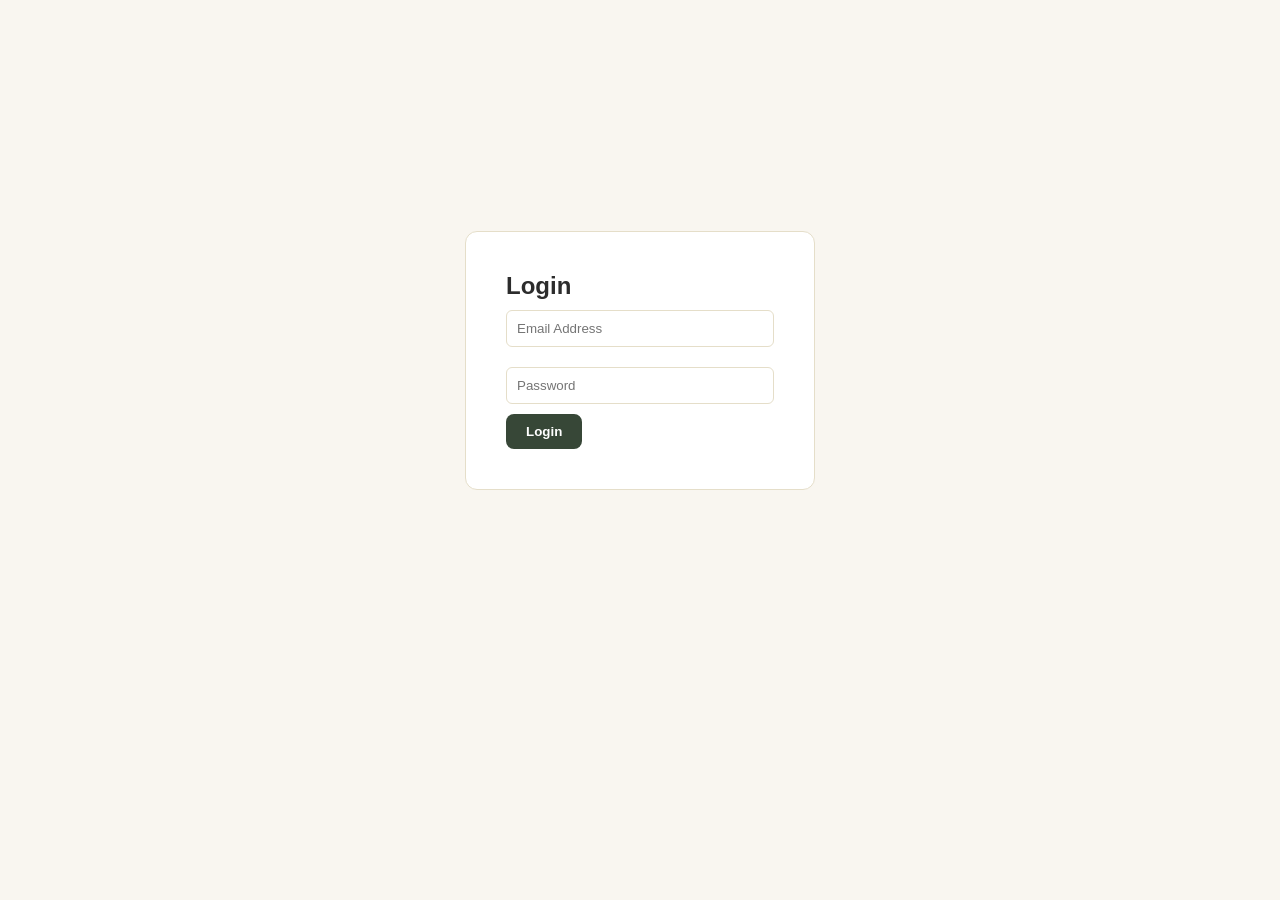
<file: auth.html>
<!DOCTYPE html>
<html lang="en">
<head>
  <meta charset="UTF-8">
  <title>GlowCraft | Auth</title>
  <link rel="stylesheet" href="css/style.css">
  <link rel="stylesheet" href="css/auth.css">
</head>
<body>

  <div class="container auth-container">
    <div class="auth-box">
      <h2>Login</h2>
      <input type="email" placeholder="Email Address">
      <input type="password" placeholder="Password">
      <button class="btn btn-primary">Login</button>
    </div>
  </div>

</body>
</html>
</file>
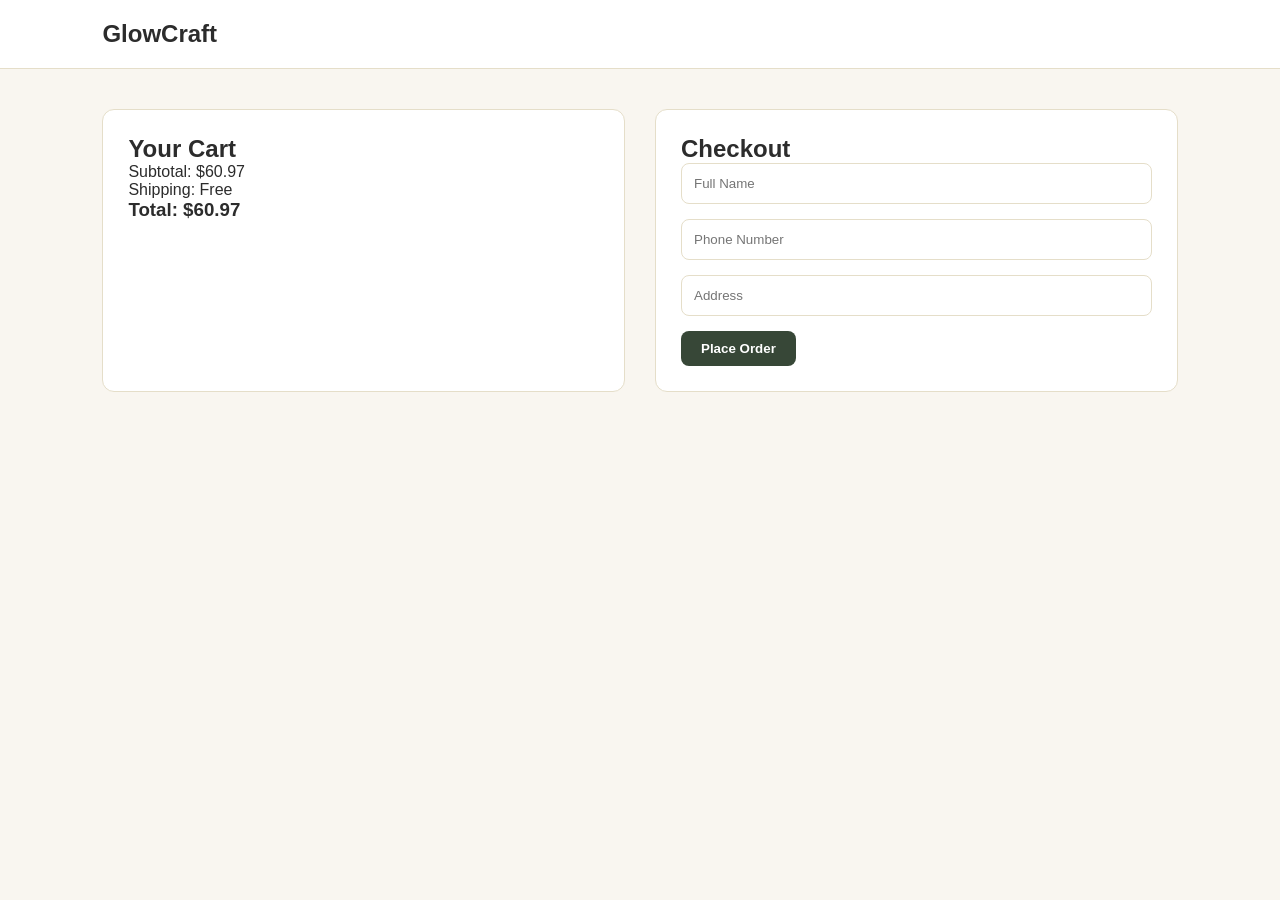
<file: cart.html>
<!DOCTYPE html>
<html lang="en">
<head>
  <meta charset="UTF-8">
  <title>GlowCraft | Cart & Checkout</title>
  <link rel="stylesheet" href="css/style.css">
  <link rel="stylesheet" href="css/cart.css">
</head>
<body>

  <header class="navbar">
    <div class="logo">GlowCraft</div>
  </header>

  <div class="container cart-layout">
    <div class="cart-box">
      <h2>Your Cart</h2>
      <div class="cart-summary">
        <p>Subtotal: $60.97</p>
        <p>Shipping: Free</p>
        <h3>Total: $60.97</h3>
      </div>
    </div>

    <div class="checkout-box">
      <h2>Checkout</h2>
      <form class="checkout-form">
        <input type="text" placeholder="Full Name" required>
        <input type="text" placeholder="Phone Number" required>
        <input type="text" placeholder="Address" required>
        <button type="submit" class="btn btn-primary">Place Order</button>
      </form>
    </div>
  </div>

</body>
</html>
</file>
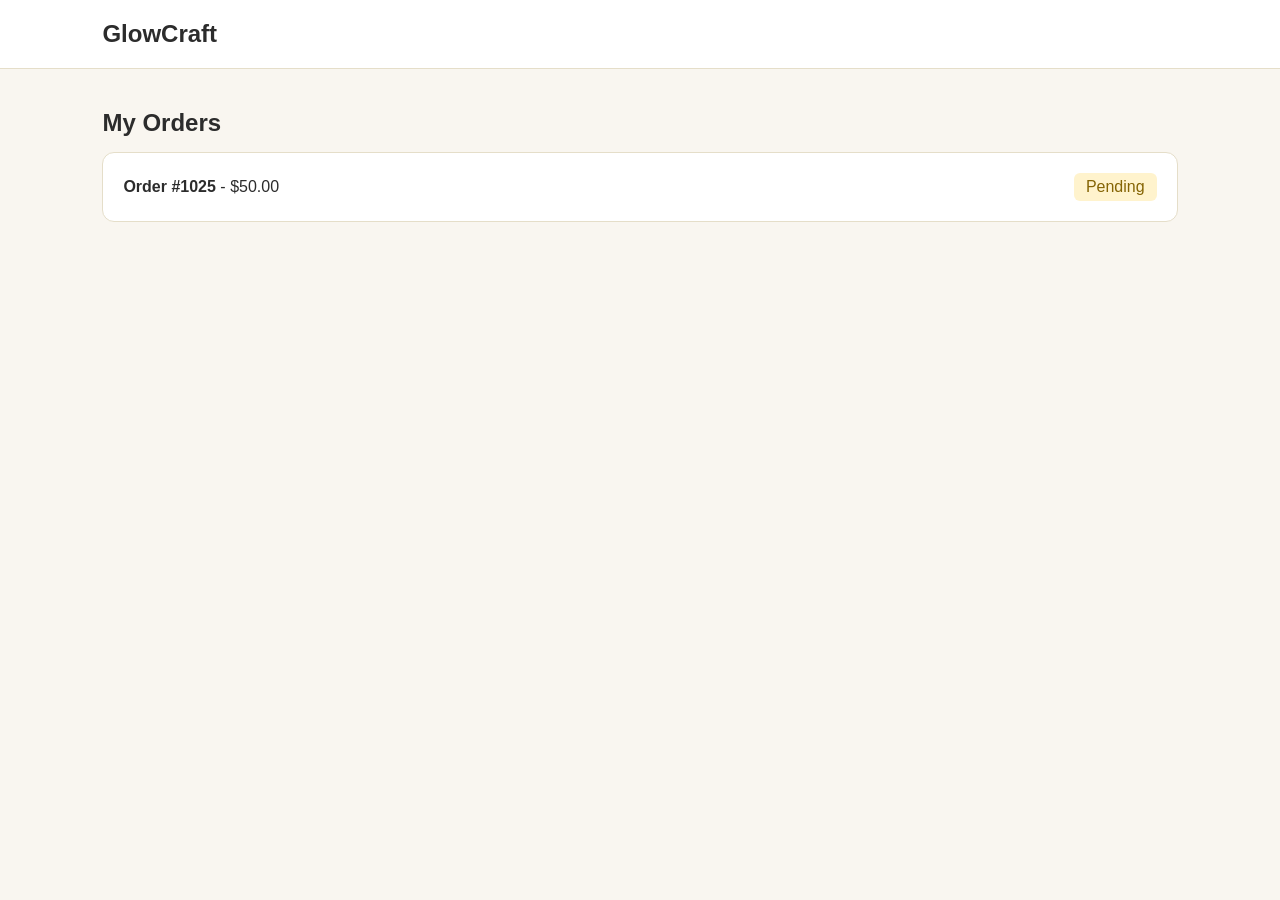
<file: orders.html>
<!DOCTYPE html>
<html lang="en">
<head>
  <meta charset="UTF-8">
  <title>GlowCraft | My Orders</title>
  <link rel="stylesheet" href="css/style.css">
  <link rel="stylesheet" href="css/orders.css">
</head>
<body>

  <header class="navbar">
    <div class="logo">GlowCraft</div>
  </header>

  <div class="container">
    <h2>My Orders</h2>
    <div class="orders-list">
      <div class="order-card">
        <p><strong>Order #1025</strong> - $50.00</p>
        <span class="status-badge">Pending</span>
      </div>
    </div>
  </div>

</body>
</html>
</file>
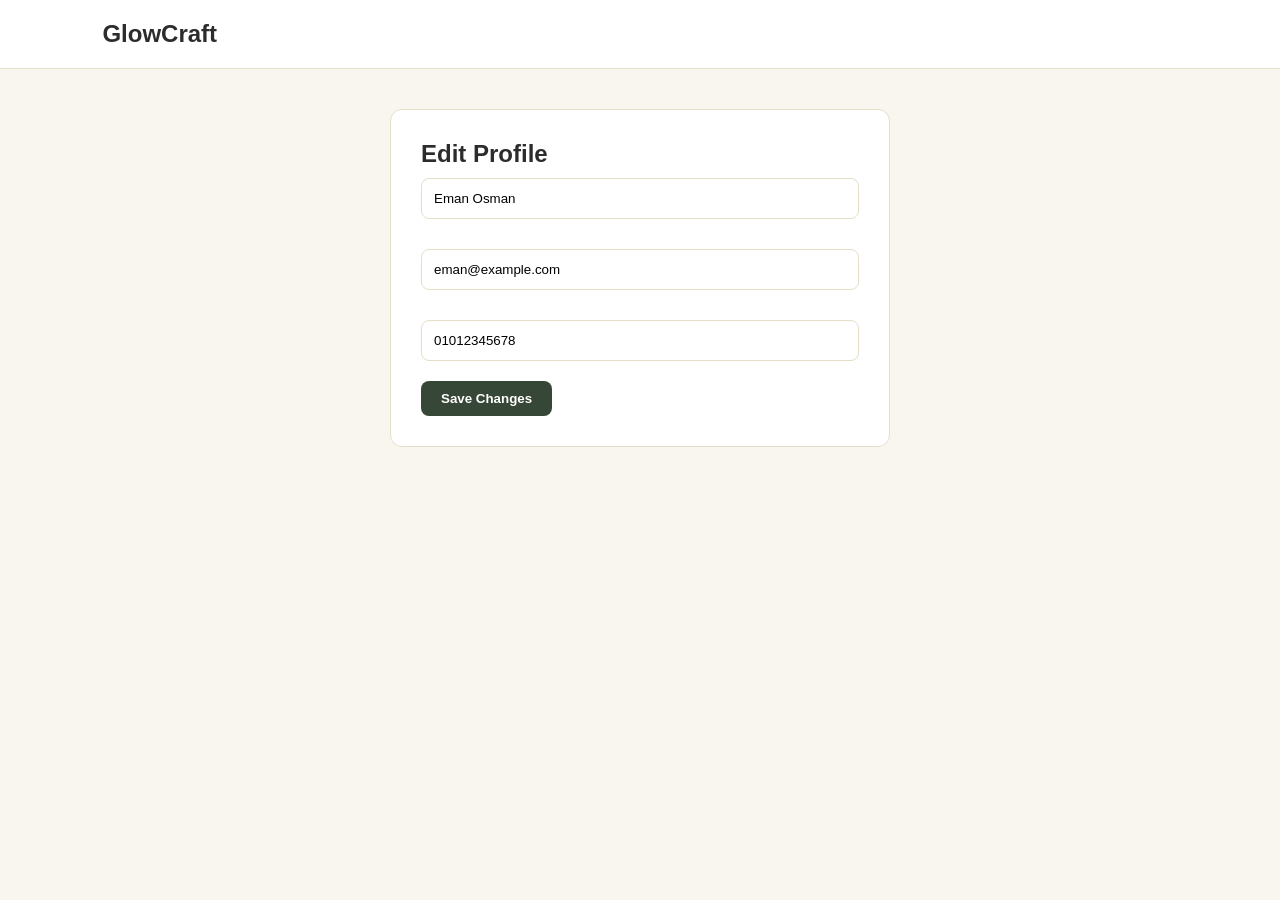
<file: profile.html>
<!DOCTYPE html>
<html lang="en">
<head>
  <meta charset="UTF-8">
  <title>GlowCraft | Profile</title>
  <link rel="stylesheet" href="css/style.css">
  <link rel="stylesheet" href="css/profile.css">
</head>
<body>

  <header class="navbar">
    <div class="logo">GlowCraft</div>
  </header>

  <div class="container profile-layout">
    <main class="profile-content">
      <h2>Edit Profile</h2>
      <form class="profile-form">
        <input type="text" value="Eman Osman">
        <input type="email" value="eman@example.com">
        <input type="text" value="01012345678">
        <button type="submit" class="btn btn-primary">Save Changes</button>
      </form>
    </main>
  </div>

</body>
</html>
</file>
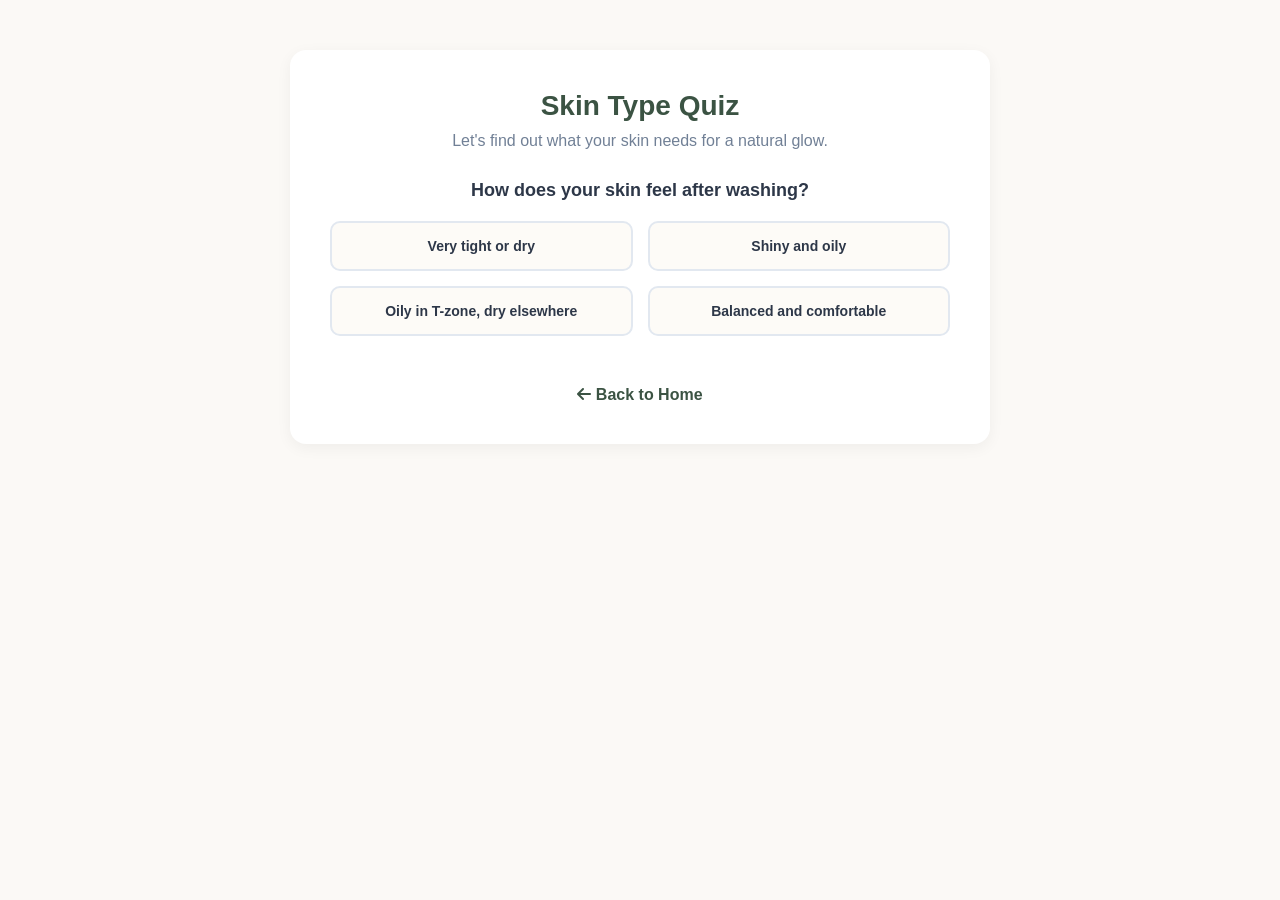
<file: quiz.html>
<!DOCTYPE html>
<html lang="en">
<head>
  <meta charset="UTF-8">
  <meta name="viewport" content="width=device-width, initial-scale=1.0">
  <title>GlowCraft | Skin Quiz Result</title>
  <link rel="stylesheet" href="css/style.css">
  <link rel="stylesheet" href="css/home.css">
  <link rel="stylesheet" href="https://cdnjs.cloudflare.com/ajax/libs/font-awesome/6.4.0/css/all.min.css">
  <style>
    body { background-color: #fbf9f6; font-family: 'Segoe UI', Tahoma, Geneva, Verdana, sans-serif; color: #2d3748; margin: 0; }
    .quiz-container { max-width: 700px; margin: 50px auto; background: #fff; padding: 40px; border-radius: 16px; box-shadow: 0 4px 15px rgba(0,0,0,0.05); text-align: center; }
    .quiz-container h1 { font-size: 28px; margin-bottom: 10px; color: #3b5343; }
    .quiz-container p { color: #718096; margin-bottom: 30px; }
    .options-grid { display: grid; grid-template-columns: 1fr 1fr; gap: 15px; margin-bottom: 30px; }
    .option-btn { padding: 15px; border: 2px solid #e2e8f0; border-radius: 10px; background: #fdfbf7; font-weight: 600; cursor: pointer; transition: all 0.2s; font-size: 14px; color: #2d3748; }
    .option-btn:hover { border-color: #3b5343; background: #f0e9dc; }
    
    /* تنسيق صفحة الروتين التي ستظهر عند الاختيار */
    #routine-result { display: none; text-align: left; background: #f7f5f0; padding: 25px; border-radius: 12px; margin-bottom: 25px; border: 1px solid #e2dcd2; }
    #routine-result h3 { color: #3b5343; margin-top: 0; margin-bottom: 15px; font-size: 20px; }
    .routine-step { margin-bottom: 12px; font-size: 14px; line-height: 1.5; }
    .routine-step strong { color: #2d3748; }
    
    .back-home { display: inline-block; margin-top: 20px; color: #3b5343; text-decoration: none; font-weight: 600; }
  </style>
</head>
<body>

  <div class="quiz-container">
    <div id="quiz-box">
      <h1>Skin Type Quiz</h1>
      <p>Let's find out what your skin needs for a natural glow.</p>
      
      <h3 style="margin-bottom: 20px; font-size: 18px;">How does your skin feel after washing?</h3>
      <div class="options-grid">
        <button class="option-btn" onclick="showRoutine('dry')">Very tight or dry</button>
        <button class="option-btn" onclick="showRoutine('oily')">Shiny and oily</button>
        <button class="option-btn" onclick="showRoutine('combination')">Oily in T-zone, dry elsewhere</button>
        <button class="option-btn" onclick="showRoutine('balanced')">Balanced and comfortable</button>
      </div>
    </div>

    <!-- صندوق عرض الروتين -->
    <div id="routine-result">
      <h3 id="routine-title">Your Custom Skincare Routine</h3>
      <div id="routine-content"></div>
      <button onclick="resetQuiz()" class="btn-dark" style="margin-top: 20px; padding: 8px 20px; background-color: #3b5343; color: #fff; border: none; border-radius: 6px; cursor: pointer; font-weight: 600;">Retake Quiz</button>
    </div>

    <a href="index.html" class="back-home"><i class="fa-solid fa-arrow-left"></i> Back to Home</a>
  </div>

  <script>
    function showRoutine(type) {
      // إخفاء أسئلة الاختبار
      document.getElementById('quiz-box').style.display = 'none';
      
      // إظهار صندوق النتيجة
      const resultBox = document.getElementById('routine-result');
      resultBox.style.display = 'block';
      
      const titleElem = document.getElementById('routine-title');
      const contentElem = document.getElementById('routine-content');
      
      let htmlContent = '';
      
      if (type === 'dry') {
        titleElem.innerText = "Routine for Dry Skin 💧";
        htmlContent = `
          <div class="routine-step"><strong>1. Cleanser:</strong> Use a hydrating, gentle milk or cream cleanser.</div>
          <div class="routine-step"><strong>2. Serum:</strong> Hyaluronic Acid serum to lock in deep moisture.</div>
          <div class="routine-step"><strong>3. Moisturizer:</strong> Rich barrier-repair cream containing ceramides.</div>
          <div class="routine-step"><strong>4. Sunscreen:</strong> Hydrating SPF 50+ sunscreen during the day.</div>
        `;
      } else if (type === 'oily') {
        titleElem.innerText = "Routine for Oily Skin ✨";
        htmlContent = `
          <div class="routine-step"><strong>1. Cleanser:</strong> Salicylic acid or purifying gel cleanser.</div>
          <div class="routine-step"><strong>2. Serum:</strong> Niacinamide serum to control excess sebum and tighten pores.</div>
          <div class="routine-step"><strong>3. Moisturizer:</strong> Oil-free, lightweight gel moisturizer.</div>
          <div class="routine-step"><strong>4. Sunscreen:</strong> Matte finish, gel-based sunscreen.</div>
        `;
      } else if (type === 'combination') {
        titleElem.innerText = "Routine for Combination Skin 🌿";
        htmlContent = `
          <div class="routine-step"><strong>1. Cleanser:</strong> Gentle foaming cleanser that doesn't strip natural oils.</div>
          <div class="routine-step"><strong>2. Serum:</strong> Balancing niacinamide or vitamin C serum.</div>
          <div class="routine-step"><strong>3. Moisturizer:</strong> Light lotion (use slightly more on dry zones, less on T-zone).</div>
          <div class="routine-step"><strong>4. Sunscreen:</strong> Lightweight fluid sunscreen.</div>
        `;
      } else {
        titleElem.innerText = "Routine for Balanced Skin 🌸";
        htmlContent = `
          <div class="routine-step"><strong>1. Cleanser:</strong> Mild, everyday clinical cleanser.</div>
          <div class="routine-step"><strong>2. Serum:</strong> Antioxidant Vitamin C serum for radiance.</div>
          <div class="routine-step"><strong>3. Moisturizer:</strong> Standard hydrating daily cream.</div>
          <div class="routine-step"><strong>4. Sunscreen:</strong> Broad-spectrum SPF 50 daily protection.</div>
        `;
      }
      
      contentElem.innerHTML = htmlContent;
    }

    function resetQuiz() {
      document.getElementById('routine-result').style.display = 'none';
      document.getElementById('quiz-box').style.display = 'block';
    }
  </script>

</body>
</html>
</file>
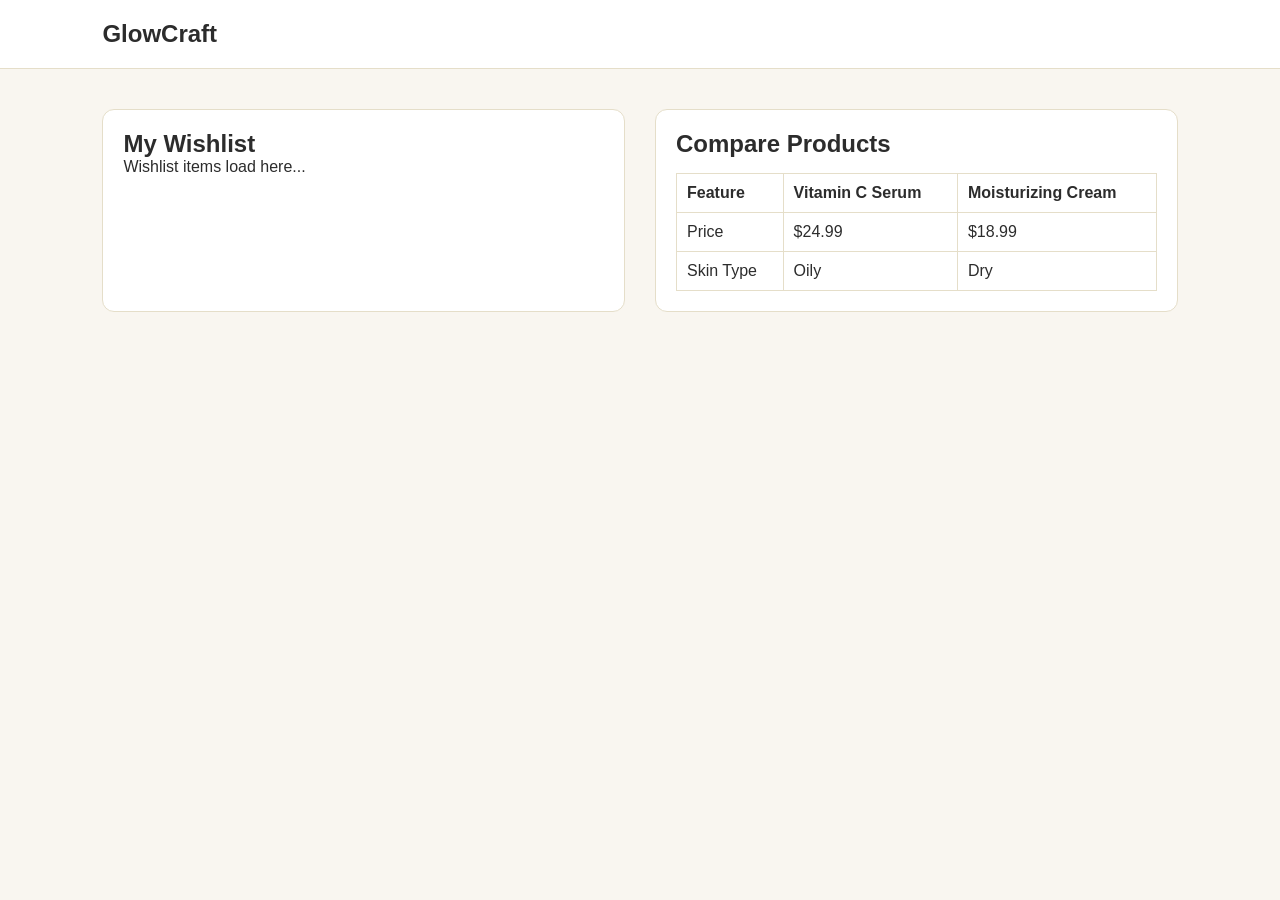
<file: wishlist-compare.html>
<!DOCTYPE html>
<html lang="en">
<head>
  <meta charset="UTF-8">
  <title>GlowCraft | Wishlist & Compare</title>
  <link rel="stylesheet" href="css/style.css">
  <link rel="stylesheet" href="css/wishlist-compare.css">
</head>
<body>

  <header class="navbar">
    <div class="logo">GlowCraft</div>
  </header>

  <div class="container dual-grid">
    <div class="card-section">
      <h2>My Wishlist</h2>
      <div id="wishlist-list">
        <p>Wishlist items load here...</p>
      </div>
    </div>

    <div class="card-section">
      <h2>Compare Products</h2>
      <table class="compare-table">
        <tr>
          <th>Feature</th>
          <th>Vitamin C Serum</th>
          <th>Moisturizing Cream</th>
        </tr>
        <tr>
          <td>Price</td>
          <td>$24.99</td>
          <td>$18.99</td>
        </tr>
        <tr>
          <td>Skin Type</td>
          <td>Oily</td>
          <td>Dry</td>
        </tr>
      </table>
    </div>
  </div>

</body>
</html>
</file>
<file: css/style.css>
:root {
  --bg-primary: #f9f6f0;
  --bg-card: #ffffff;
  --text-dark: #2c2c2c;
  --text-muted: #767676;
  --accent-green: #374737;
  --border-color: #e5dec9;
  --radius: 12px;
  --hero-overlay-start: rgba(55, 71, 55, 0.7);
  --hero-overlay-end: rgba(36, 41, 36, 0.85);
}


/* الوضع الداكن بالأخضر الزيتوني الفخم والهادئ */
[data-theme="dark"],
body.dark-mode {
  --bg-primary: #242924 !important;      /* خلفية عامة أخضر زيتوني داكن وهادئ جداً ومريح للعين */
  --bg-card: #2f362f !important;         /* خلفية كروت المنتجات والـ Navbar بأخضر زيتوني أفتح قليلاً للتباين */
  --text-dark: #f0f4f0 !important;       /* أبيض هادئ ومريح للنصوص الرئيسية */
  --text-muted: #a3b1a3 !important;      /* رمادي مائل للخضرة الهادئة للنصوص الفرعية */
  --border-color: #3e4a3e !important;    /* حدود زيتونية ناعمة وغير مزعجة */
}

* {
  box-sizing: border-box;
  margin: 0;
  padding: 0;
  font-family: 'Segoe UI', Tahoma, Geneva, Verdana, sans-serif;
}

body {
  background-color: var(--bg-primary);
  color: var(--text-dark);
  transition: background-color 0.3s ease, color 0.3s ease;
}

/* Navbar */
.navbar {
  display: flex;
  justify-content: space-between;
  align-items: center;
  padding: 20px 8%;
  background: var(--bg-card);
  border-bottom: 1px solid var(--border-color);
  transition: background-color 0.3s ease, border-color 0.3s ease;
}

.navbar .logo {
  font-size: 24px;
  font-weight: bold;
  color: var(--text-dark);
}

.nav-links {
  display: flex;
  align-items: center;
}

.nav-links a {
  margin: 0 15px;
  text-decoration: none;
  color: var(--text-dark);
  font-weight: 500;
  transition: color 0.2s ease;
}

.nav-links a:hover,
.nav-links a.active {
  color: #4e6b4e;
}

[data-theme="dark"] .nav-links a:hover,
[data-theme="dark"] .nav-links a.active,
body.dark-mode .nav-links a:hover,
body.dark-mode .nav-links a.active {
  color: #8fb38f; /* أخضر زيتوني فاتح وراقي عند الهفر في الدارك */
}

.nav-icons {
  display: flex;
  align-items: center;
}

.nav-icons a,
.nav-icons button {
  background: none;
  border: none;
  cursor: pointer;
  font-size: 18px;
  margin-left: 12px;
  color: var(--text-dark);
  text-decoration: none;
}

.container {
  padding: 40px 8%;
}

/* شبكة المنتجات وتغليف الكروت */
.products-grid {
  display: grid;
  grid-template-columns: repeat(auto-fit, minmax(220px, 1fr));
  gap: 20px;
  align-items: stretch;
}

.product-card {
  position: relative;
  background-color: var(--bg-card);
  border-radius: var(--radius);
  padding: 15px;
  border: 1px solid var(--border-color);
  box-shadow: 0 4px 6px -1px rgba(0, 0, 0, 0.15);
  display: flex;
  flex-direction: column;
  justify-content: space-between;
  overflow: hidden;
  min-height: 320px;
  transition: background-color 0.3s ease, border-color 0.3s ease, transform 0.2s ease;
}

.product-card:hover {
  transform: translateY(-3px);
}

/* إطار الصورة: خلفية بيضاء نقية تماماً لضمان بروز المنتجات بوضوح */
.product-card a.product-img-wrapper,
.product-card a {
  display: block;
  width: 100%;
  height: 160px;
  background-color: #ffffff !important;
  border: 1px solid #eaeaea !important;
  border-radius: 8px;
  overflow: hidden;
  margin-bottom: 12px;
  padding: 8px;
}

.product-card img {
  width: 100%;
  height: 100%;
  object-fit: contain;
  display: block;
  mix-blend-mode: normal !important;
  opacity: 1 !important;
  filter: none !important;
}

/* شارة الخصم */
.badge-discount {
  position: absolute;
  top: 10px;
  left: 10px;
  background-color: #c53030;
  color: #ffffff;
  padding: 3px 8px;
  font-size: 11px;
  font-weight: 700;
  border-radius: 6px;
  z-index: 10;
}

/* ترتيب ومعالجة النصوص داخل الكارت */
.product-info {
  display: flex;
  flex-direction: column;
  flex-grow: 1;
  justify-content: space-between;
}

.product-info h4 {
  font-size: 13px;
  font-weight: 600;
  color: var(--text-dark);
  margin: 0 0 8px 0;
  line-height: 1.4;
  height: 36px;
  overflow: hidden;
  display: -webkit-box;
  -webkit-line-clamp: 2;
  -webkit-box-orient: vertical;
}

.product-info .price {
  font-size: 14px;
  font-weight: 700;
  color: #2f855a;
  margin-bottom: 10px;
}

[data-theme="dark"] .product-info .price,
body.dark-mode .product-info .price {
  color: #68d391 !important; /* أخضر هادئ وواضح للأسعار في الوضع الداكن */
}

.product-info .price del {
  color: var(--text-muted);
  font-weight: 400;
  font-size: 12px;
  margin-left: 5px;
}

/* الأزرار العامة */
.btn {
  padding: 10px 20px;
  border-radius: 8px;
  border: none;
  cursor: pointer;
  font-weight: 600;
  text-decoration: none;
  display: inline-block;
  text-align: center;
}

.btn-primary {
  background-color: var(--accent-green);
  color: #fff;
}

.btn-outline {
  background-color: transparent;
  border: 1px solid var(--accent-green);
  color: var(--accent-green);
}

/* أزرار تفاعلات الكارت متناسقة مع الزيتوني */
.btn-card-action {
  background-color: rgba(255, 255, 255, 0.08) !important;
  color: var(--text-dark) !important;
  border: 1px solid var(--border-color) !important;
  transition: all 0.2s ease !important;
}

.btn-card-action:hover,
.btn-card-action:focus,
.btn-card-action:active {
  background-color: rgba(255, 255, 255, 0.15) !important;
  color: #ffffff !important;
  border-color: #8fb38f !important;
  box-shadow: none !important;
}

.product-info .btn {
  width: 100%;
  padding: 8px 12px;
  font-size: 12px;
  border-radius: 6px;
  text-align: center;
  text-decoration: none;
  box-sizing: border-box;
}

/* =========================================================
   التجاوب والميديا كويري (Responsive Media Queries)
   ========================================================= */

/* أجهزة اللابتوب والشاشات المتوسطة (أقل من 1024 بكسل) */
@media (max-width: 1024px) {
  .products-grid {
    grid-template-columns: repeat(2, 1fr); /* عرض منتجين في كل صف بدل الأربعة */
  }
  
  .hero-section {
    padding: 40px 30px;
  }
  
  .hero-text h1 {
    font-size: 34px;
  }
}

/* الأجهزة اللوحية (Tablet) والشاشات المتوسطة (أقل من 768 بكسل) */
@media (max-width: 768px) {
  /* النافبار والهيدر */
  .navbar {
    padding: 15px 20px;
    flex-direction: column;
    gap: 15px;
  }

  .nav-links {
    gap: 15px;
    font-size: 13px;
    flex-wrap: wrap;
    justify-content: center;
  }

  .nav-icons {
    gap: 15px;
  }

  /* الهيرو سكشن */
  .hero-section {
    margin: 10px 15px;
    padding: 30px 20px;
    text-align: center;
  }

  .hero-text h1 {
    font-size: 28px;
  }

  .hero-buttons {
    justify-content: center;
  }

  /* شريط المميزات Features Bar */
  .features-bar {
    flex-direction: column;
    gap: 20px;
    align-items: flex-start;
    padding: 20px;
    margin: 0 15px;
  }

  /* الأقسام الهوامش */
  .section-padding {
    padding: 25px 15px;
  }

  /* أقسام التصنيفات Shop by Category */
  .categories-grid {
    display: flex;
    overflow-x: auto;
    justify-content: flex-start;
    padding-bottom: 10px;
    gap: 20px;
  }

  .category-item {
    flex: 0 0 auto; /* السماح بالسحب الأفقي على الموبايل لتوفير مساحة */
  }

  /* بانر الكويز Quiz Banner */
  .quiz-banner {
    flex-direction: column;
    text-align: center;
    gap: 20px;
    margin: 0 15px 30px 15px;
    padding: 25px 20px;
  }

  .quiz-img img {
    width: 100%;
    max-width: 250px;
    height: auto;
  }

  /* الفوتر */
  .footer-content {
    flex-direction: column;
    gap: 30px;
  }

  .main-footer {
    padding: 40px 20px 20px 20px;
  }

  .footer-bottom {
    flex-direction: column;
    gap: 15px;
    text-align: center;
  }
}

/* الهواتف الذكية الصغيرة جداً (أقل من 480 بكسل) */
@media (max-width: 480px) {
  .products-grid {
    grid-template-columns: 1fr; /* عرض منتج واحد في الصف لشاشات الموبايل الضيقة لوضوح تام */
  }
  
  .product-card {
    height: auto;
  }
  
  .product-img-wrapper {
    height: 180px;
  }
  
  .hero-text h1 {
    font-size: 24px;
  }
  
  .hero-buttons {
    flex-direction: column;
    width: 100%;
  }
  
  .btn-dark, .btn-light {
    width: 100%;
    text-align: center;
  }
  
  .nav-links {
    gap: 12px;
    font-size: 12px;
  }
}
</file>
<file: css/auth.css>
.auth-container {
  display: flex;
  justify-content: center;
  align-items: center;
  min-height: 80vh;
}

.auth-box {
  background: var(--bg-card);
  padding: 40px;
  border-radius: var(--radius);
  border: 1px solid var(--border-color);
  width: 350px;
}

.auth-box input {
  width: 100%;
  padding: 10px;
  margin: 10px 0;
  border-radius: 6px;
  border: 1px solid var(--border-color);
}
</file>
<file: css/cart.css>
.cart-layout {
  display: grid;
  grid-template-columns: 1fr 1fr;
  gap: 30px;
}

.cart-box, .checkout-box {
  background: var(--bg-card);
  padding: 25px;
  border-radius: var(--radius);
  border: 1px solid var(--border-color);
}

.checkout-form input {
  width: 100%;
  padding: 12px;
  margin-bottom: 15px;
  border-radius: 8px;
  border: 1px solid var(--border-color);
}
</file>
<file: css/orders.css>
.order-card {
  background: var(--bg-card);
  padding: 20px;
  border-radius: var(--radius);
  border: 1px solid var(--border-color);
  display: flex;
  justify-content: space-between;
  align-items: center;
  margin-top: 15px;
}

.status-badge {
  background: #fff3cd;
  color: #856404;
  padding: 5px 12px;
  border-radius: 6px;
}
</file>
<file: css/profile.css>
.profile-content {
  background: var(--bg-card);
  padding: 30px;
  border-radius: var(--radius);
  border: 1px solid var(--border-color);
  max-width: 500px;
  margin: 0 auto;
}

.profile-form input {
  width: 100%;
  padding: 12px;
  margin: 10px 0 20px;
  border-radius: 8px;
  border: 1px solid var(--border-color);
}
</file>
<file: css/home.css>
/* Hero Section */
.hero-section {
  display: flex;
  align-items: center;
  justify-content: space-between;
  background-color: #f5eee6;
  padding: 50px 8%;
  border-radius: 0 0 20px 20px;
}

.hero-text h1 {
  font-size: 48px;
  color: #2b332b;
  line-height: 1.2;
  margin-bottom: 15px;
  font-weight: 700;
}

.hero-text p {
  color: #666;
  font-size: 16px;
  margin-bottom: 25px;
  line-height: 1.5;
}

.hero-buttons {
  display: flex;
  gap: 15px;
}

.btn-primary {
  background-color: #374737;
  color: #ffffff;
  padding: 12px 28px;
  border-radius: 8px;
  text-decoration: none;
  font-weight: 600;
  transition: opacity 0.3s;
}

.btn-secondary {
  background-color: #ffffff;
  color: #2b332b;
  border: 1px solid #374737;
  padding: 12px 28px;
  border-radius: 8px;
  text-decoration: none;
  font-weight: 600;
}

.hero-img img {
  width: 450px;
  height: 320px;
  object-fit: cover;
  border-radius: 16px;
}

/* Features Bar */
.features-bar {
  display: flex;
  justify-content: space-around;
  align-items: center;
  padding: 30px 8%;
  background: #ffffff;
  border-bottom: 1px solid #ebe5dc;
}

.feature-card {
  display: flex;
  align-items: center;
  gap: 15px;
}

.feature-card i {
  font-size: 24px;
  color: #374737;
}

.feature-card strong {
  display: block;
  font-size: 15px;
  color: #2c2c2c;
}

.feature-card p {
  font-size: 13px;
  color: #777;
}

/* Section Header & Common Grid */
.section-padding {
  padding-top: 40px;
  padding-bottom: 20px;
}

.section-header {
  display: flex;
  justify-content: space-between;
  align-items: center;
  margin-bottom: 25px;
}

.section-header h2 {
  font-size: 24px;
  color: #2c2c2c;
}

.view-all-link {
  color: #374737;
  text-decoration: none;
  font-weight: 600;
  font-size: 14px;
}

.products-grid {
  display: grid;
  grid-template-columns: repeat(auto-fill, minmax(220px, 1fr));
  gap: 20px;
}

/* Product Card Styling matching design */
.product-card {
  background: #ffffff;
  border-radius: 12px;
  padding: 15px;
  border: 1px solid #eee7dd;
  position: relative;
  text-align: left;
  transition: transform 0.2s, box-shadow 0.2s;
}

.product-card:hover {
  transform: translateY(-3px);
  box-shadow: 0 5px 15px rgba(0,0,0,0.05);
}

.badge-discount {
  position: absolute;
  top: 12px;
  left: 12px;
  background-color: #d9534f;
  color: #ffffff;
  font-size: 11px;
  padding: 3px 7px;
  border-radius: 4px;
  font-weight: bold;
  z-index: 2;
}

.product-card img {
  width: 100%;
  height: 180px;
  object-fit: cover;
  border-radius: 8px;
  background-color: #fcfbfa;
  margin-bottom: 12px;
}

.product-card h4 {
  font-size: 15px;
  color: #222;
  margin-bottom: 8px;
  white-space: nowrap;
  overflow: hidden;
  text-overflow: ellipsis;
}

.product-card .price-row {
  display: flex;
  align-items: center;
  gap: 8px;
}

.product-card .price {
  font-size: 16px;
  font-weight: bold;
  color: #222;
}

.product-card .old-price {
  font-size: 13px;
  color: #aaa;
  text-decoration: line-through;
}

/* Categories Section */
.section-title-center {
  text-align: left;
  font-size: 24px;
  margin-bottom: 25px;
}

.categories-grid {
  display: flex;
  justify-content: space-between;
  gap: 15px;
  text-align: center;
}

.category-item {
  text-decoration: none;
  color: #333;
  font-weight: 600;
  font-size: 14px;
}

.cat-img-wrap {
  width: 100px;
  height: 100px;
  border-radius: 50%;
  overflow: hidden;
  margin: 0 auto 10px;
  border: 2px solid #e0d7c8;
}

.cat-img-wrap img {
  width: 100%;
  height: 100%;
  object-fit: cover;
}

/* Skin Quiz Banner */
.quiz-banner {
  background: #f0ebe1;
  border-radius: 16px;
  display: flex;
  align-items: center;
  justify-content: space-between;
  padding: 30px 50px;
  margin: 40px 0;
}

.quiz-content h2 {
  font-size: 26px;
  color: #2c2c2c;
  margin-bottom: 8px;
}

.quiz-content p {
  color: #666;
  margin-bottom: 20px;
}

.btn-dark {
  background-color: #374737;
  color: #fff;
}

.quiz-img img {
  width: 250px;
  height: 160px;
  object-fit: cover;
  border-radius: 12px;
}

/* Footer Styling matching Image */
.main-footer {
  background-color: #374737;
  color: #e5e8e5;
  padding-top: 50px;
  margin-top: 50px;
}

.footer-content {
  display: flex;
  justify-content: space-between;
  padding-bottom: 40px;
  border-bottom: 1px solid #4a5c4a;
}

.footer-brand h3 {
  font-size: 22px;
  margin-bottom: 8px;
  color: #fff;
}

.footer-brand p {
  color: #bdc7bd;
  font-size: 14px;
}

.footer-links h4, .footer-social h4 {
  font-size: 15px;
  color: #fff;
  margin-bottom: 15px;
}

.footer-links ul {
  list-style: none;
}

.footer-links ul li {
  margin-bottom: 8px;
}

.footer-links ul li a {
  color: #bdc7bd;
  text-decoration: none;
  font-size: 14px;
}

.social-icons {
  display: flex;
  gap: 12px;
}

.social-icons a {
  color: #fff;
  font-size: 16px;
}

.footer-bottom {
  display: flex;
  justify-content: space-between;
  align-items: center;
  padding: 20px 8%;
  font-size: 13px;
  color: #bdc7bd;
}

.payment-icons {
  display: flex;
  gap: 10px;
  font-size: 22px;
  color: #fff;
}
</file>
<file: css/wishlist-compare.css>
.dual-grid {
  display: grid;
  grid-template-columns: 1fr 1fr;
  gap: 30px;
}

.card-section {
  background: var(--bg-card);
  padding: 20px;
  border-radius: var(--radius);
  border: 1px solid var(--border-color);
}

.compare-table {
  width: 100%;
  border-collapse: collapse;
  margin-top: 15px;
}

.compare-table th, .compare-table td {
  border: 1px solid var(--border-color);
  padding: 10px;
  text-align: left;
}
</file>
